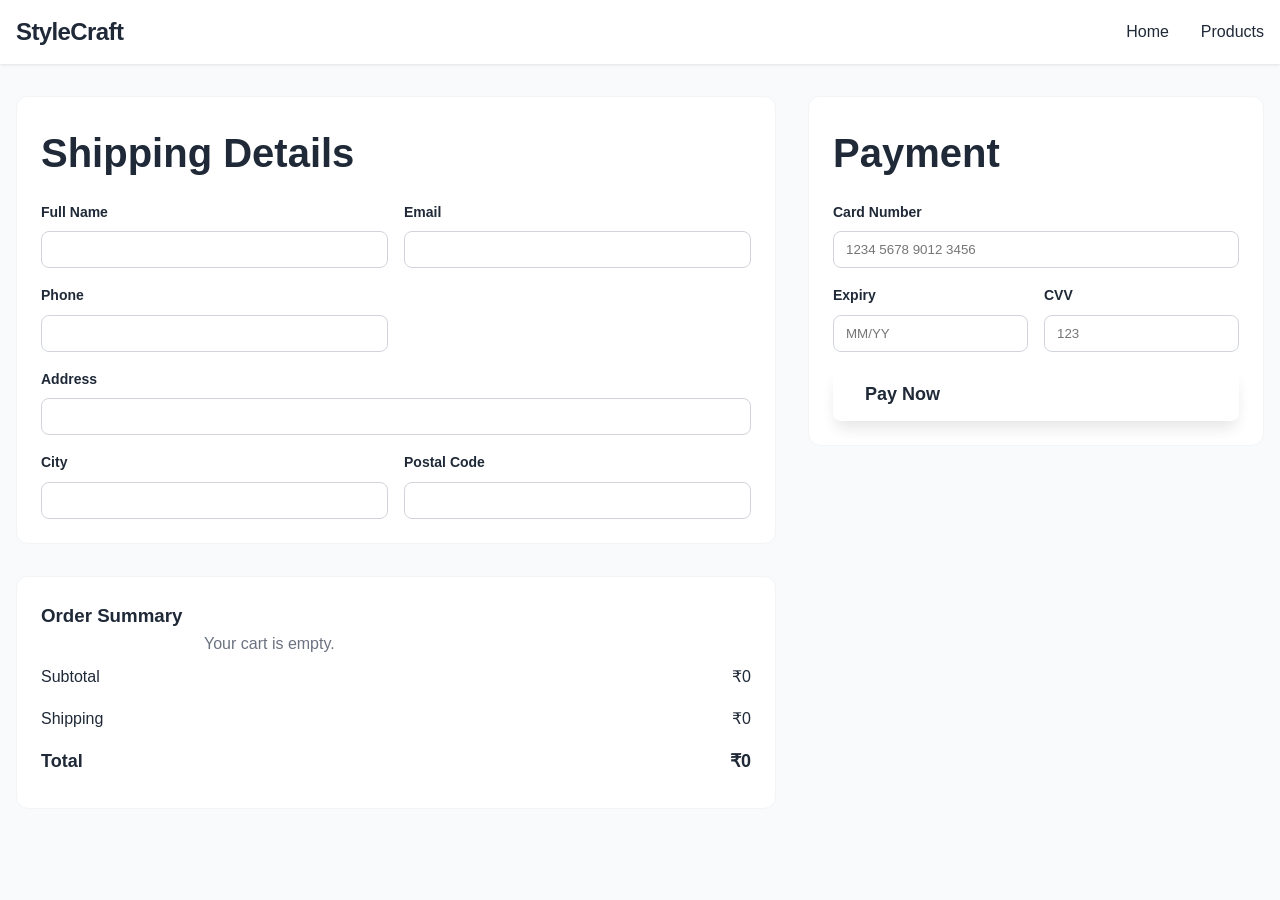
<file: checkout.html>
<!DOCTYPE html>
<html lang="en">
<head>
    <meta charset="UTF-8">
    <meta name="viewport" content="width=device-width, initial-scale=1.0">
    <title>Checkout - StyleCraft</title>
    <link rel="stylesheet" href="styles.css">
</head>
<body>
    <header class="header">
        <div class="container">
            <div class="header-content">
                <div class="logo"><h1>StyleCraft</h1></div>
                <nav class="nav-desktop">
                    <a href="index.html#home" class="nav-link">Home</a>
                    <a href="index.html#products" class="nav-link">Products</a>
                </nav>
            </div>
        </div>
    </header>

    <main class="checkout-page">
        <div class="container">
            <div class="checkout-grid">
                <section class="checkout-section">
                    <h2 class="section-title">Shipping Details</h2>
                    <form class="form-grid" id="shippingForm">
                        <div class="form-field">
                            <label>Full Name</label>
                            <input type="text" id="name" required>
                        </div>
                        <div class="form-field">
                            <label>Email</label>
                            <input type="email" id="email" required>
                        </div>
                        <div class="form-field">
                            <label>Phone</label>
                            <input type="tel" id="phone" required>
                        </div>
                        <div class="form-field form-span-2">
                            <label>Address</label>
                            <input type="text" id="address" required>
                        </div>
                        <div class="form-field">
                            <label>City</label>
                            <input type="text" id="city" required>
                        </div>
                        <div class="form-field">
                            <label>Postal Code</label>
                            <input type="text" id="postal" required>
                        </div>
                    </form>
                </section>

                <section class="checkout-section">
                    <h2 class="section-title">Payment</h2>
                    <form class="form-grid" id="paymentForm">
                        <div class="form-field form-span-2">
                            <label>Card Number</label>
                            <input type="text" id="cardNumber" inputmode="numeric" autocomplete="cc-number" placeholder="1234 5678 9012 3456" required>
                        </div>
                        <div class="form-field">
                            <label>Expiry</label>
                            <input type="text" id="expiry" inputmode="numeric" autocomplete="cc-exp" placeholder="MM/YY" required>
                        </div>
                        <div class="form-field">
                            <label>CVV</label>
                            <input type="password" id="cvv" inputmode="numeric" autocomplete="cc-csc" placeholder="123" required>
                        </div>
                        <button class="btn-primary form-span-2" id="payNowBtn" type="submit">Pay Now</button>
                    </form>
                </section>

                <aside class="checkout-summary">
                    <h3>Order Summary</h3>
                    <div id="orderItems"></div>
                    <div class="summary-row">
                        <span>Subtotal</span>
                        <span id="subtotal">₹0</span>
                    </div>
                    <div class="summary-row">
                        <span>Shipping</span>
                        <span id="shipping">₹0</span>
                    </div>
                    <div class="summary-total">
                        <span>Total</span>
                        <span id="grandTotal">₹0</span>
                    </div>
                </aside>
            </div>
        </div>
    </main>

    <script>
    const INR_EXCHANGE_RATE = 83;
    const inrFormatter = new Intl.NumberFormat('en-IN', { style: 'currency', currency: 'INR', maximumFractionDigits: 0 });
    function formatInrFromUsd(usdAmount) { return inrFormatter.format(usdAmount * INR_EXCHANGE_RATE); }

    function getCart() {
      try { return JSON.parse(localStorage.getItem('cart')) || []; } catch { return []; }
    }

    function renderSummary() {
      const cart = getCart();
      const itemsEl = document.getElementById('orderItems');
      if (cart.length === 0) {
        itemsEl.innerHTML = '<p class="empty-message">Your cart is empty.</p>';
      } else {
        itemsEl.innerHTML = cart.map(item => `
          <div class="summary-item">
            <img src="${item.image}" alt="${item.name}">
            <div>
              <div class="summary-item-title">${item.name}</div>
              <div class="summary-item-meta">${item.selectedSize ? `Size: ${item.selectedSize} · ` : ''}${item.selectedColor ? `Color: ${item.selectedColor} · ` : ''}Qty: ${item.quantity || 1}</div>
            </div>
            <div class="summary-item-price">${formatInrFromUsd(item.price * (item.quantity || 1))}</div>
          </div>
        `).join('');
      }

      const subtotal = cart.reduce((sum, item) => sum + item.price * (item.quantity || 1), 0);
      const shipping = subtotal > 0 ? 4.99 : 0; // USD
      document.getElementById('subtotal').textContent = formatInrFromUsd(subtotal);
      document.getElementById('shipping').textContent = formatInrFromUsd(shipping);
      document.getElementById('grandTotal').textContent = formatInrFromUsd(subtotal + shipping);
    }

    function setFieldError(fieldId, message) {
      const field = document.getElementById(fieldId);
      const wrapper = field.closest('.form-field');
      if (!wrapper) return;
      wrapper.classList.add('error');
      let err = wrapper.querySelector('.field-error');
      if (!err) {
        err = document.createElement('div');
        err.className = 'field-error';
        wrapper.appendChild(err);
      }
      err.textContent = message;
    }

    function clearFieldError(fieldId) {
      const field = document.getElementById(fieldId);
      const wrapper = field.closest('.form-field');
      if (!wrapper) return;
      wrapper.classList.remove('error');
      const err = wrapper.querySelector('.field-error');
      if (err) err.textContent = '';
    }

    function formatCardNumber(value) {
      return value.replace(/\D/g, '').slice(0,16).replace(/(\d{4})(?=\d)/g, '$1 ').trim();
    }
    function formatExpiry(value) {
      let v = value.replace(/\D/g, '').slice(0,4);
      if (v.length >= 3) v = v.slice(0,2) + '/' + v.slice(2);
      return v;
    }
    function validateForms() {
      let valid = true;
      const name = document.getElementById('name').value.trim();
      const email = document.getElementById('email').value.trim();
      const phone = document.getElementById('phone').value.trim();
      const address = document.getElementById('address').value.trim();
      const city = document.getElementById('city').value.trim();
      const postal = document.getElementById('postal').value.trim();
      const cardNumber = document.getElementById('cardNumber').value.replace(/\s/g,'');
      const expiry = document.getElementById('expiry').value;
      const cvv = document.getElementById('cvv').value;

      // Clear previous
      ['name','email','phone','address','city','postal','cardNumber','expiry','cvv'].forEach(clearFieldError);

      if (name.length < 2) { setFieldError('name','Please enter your full name'); valid = false; }
      if (!/^[^@\s]+@[^@\s]+\.[^@\s]+$/.test(email)) { setFieldError('email','Enter a valid email'); valid = false; }
      if (!/^\d{10}$/.test(phone.replace(/\D/g,''))) { setFieldError('phone','Enter a 10-digit phone'); valid = false; }
      if (address.length < 5) { setFieldError('address','Enter a valid address'); valid = false; }
      if (city.length < 2) { setFieldError('city','Enter your city'); valid = false; }
      if (!/^\d{4,6}$/.test(postal.replace(/\D/g,''))) { setFieldError('postal','Enter postal code'); valid = false; }

      if (cardNumber.length !== 16) { setFieldError('cardNumber','Enter 16-digit card'); valid = false; }
      if (!/^\d{2}\/\d{2}$/.test(expiry)) { setFieldError('expiry','MM/YY'); valid = false; }
      if (!/^\d{3,4}$/.test(cvv)) { setFieldError('cvv','3-4 digit CVV'); valid = false; }

      return valid;
    }

    document.addEventListener('DOMContentLoaded', () => {
      renderSummary();

      // Input formatting
      const num = document.getElementById('cardNumber');
      const exp = document.getElementById('expiry');
      num.addEventListener('input', () => { num.value = formatCardNumber(num.value); });
      exp.addEventListener('input', () => { exp.value = formatExpiry(exp.value); });

      document.getElementById('paymentForm').addEventListener('submit', async (e) => {
        e.preventDefault();
        if (!validateForms()) return;
        const btn = document.getElementById('payNowBtn');
        btn.classList.add('loading');
        btn.textContent = 'Processing...';
        await new Promise(r => setTimeout(r, 1200));
        localStorage.setItem('cart', JSON.stringify([]));
        alert('Payment successful! Thank you for your order.');
        window.location.href = 'index.html';
      });
    });
    </script>
</body>
</html>
</file>
<file: styles.css>
/* Reset and Base Styles */
* {
    margin: 0;
    padding: 0;
    box-sizing: border-box;
}

body {
    font-family: -apple-system, BlinkMacSystemFont, "Segoe UI", "Roboto", "Oxygen", "Ubuntu", "Cantarell", "Fira Sans", "Droid Sans", "Helvetica Neue", sans-serif;
    line-height: 1.6;
    color: #1f2937;
    background-color: #f9fafb;
    -webkit-font-smoothing: antialiased;
    -moz-osx-font-smoothing: grayscale;
}

.container {
    max-width: 1280px;
    margin: 0 auto;
    padding: 0 1rem;
}

/* Header Styles */
.header {
    background: #ffffff;
    box-shadow: 0 1px 3px 0 rgba(0, 0, 0, 0.1);
    position: sticky;
    top: 0;
    z-index: 1000;
}

.header-content {
    display: flex;
    align-items: center;
    justify-content: space-between;
    height: 4rem;
}

.logo h1 {
    font-size: 1.5rem;
    font-weight: bold;
    color: #1f2937;
    letter-spacing: -0.025em;
}

.nav-desktop {
    display: none;
    gap: 2rem;
}

.nav-link {
    text-decoration: none;
    color: #1f2937;
    font-weight: 500;
    transition: color 0.2s ease;
}

.nav-link:hover {
    color: #6b7280;
}

.search-container {
    flex: 1;
    max-width: 32rem;
    margin: 0 2rem;
    display: none;
}

.search-wrapper {
    position: relative;
}

.search-icon {
    position: absolute;
    left: 0.75rem;
    top: 50%;
    transform: translateY(-50%);
    color: #9ca3af;
}

.search-input {
    width: 100%;
    padding: 0.5rem 0.75rem 0.5rem 2.5rem;
    border: 1px solid #d1d5db;
    border-radius: 0.5rem;
    font-size: 0.875rem;
    transition: all 0.2s ease;
}

.search-input:focus {
    outline: none;
    border-color: #1f2937;
    box-shadow: 0 0 0 1px #1f2937;
}

.header-actions {
    display: none;
    gap: 1rem;
}

.action-btn {
    position: relative;
    padding: 0.5rem;
    background: transparent;
    border: none;
    color: #6b7280;
    cursor: pointer;
    transition: color 0.2s ease;
}

.action-btn:hover {
    color: #1f2937;
}

.badge {
    position: absolute;
    top: -0.25rem;
    right: -0.25rem;
    background: #ef4444;
    color: white;
    font-size: 0.75rem;
    width: 1.25rem;
    height: 1.25rem;
    border-radius: 50%;
    display: flex;
    align-items: center;
    justify-content: center;
}

.mobile-menu-btn {
    display: block;
    padding: 0.5rem;
    background: transparent;
    border: none;
    color: #6b7280;
    cursor: pointer;
}

.mobile-search {
    display: block;
    padding-bottom: 1rem;
}

.mobile-nav {
    display: none;
    background: white;
    border-top: 1px solid #e5e7eb;
}

.mobile-nav.active {
    display: block;
}

.mobile-nav-content {
    padding: 0.75rem 0;
}

.mobile-nav-link {
    display: block;
    padding: 0.75rem 1rem;
    text-decoration: none;
    color: #1f2937;
    font-weight: 500;
    transition: background-color 0.2s ease;
}

.mobile-nav-link:hover {
    background-color: #f9fafb;
}

.mobile-actions {
    border-top: 1px solid #e5e7eb;
    padding-top: 0.75rem;
    margin-top: 0.75rem;
}

.mobile-action-btn {
    display: flex;
    align-items: center;
    width: 100%;
    padding: 0.75rem 1rem;
    background: transparent;
    border: none;
    color: #6b7280;
    text-align: left;
    cursor: pointer;
    transition: background-color 0.2s ease;
}

.mobile-action-btn:hover {
    background-color: #f9fafb;
}

.mobile-action-btn i {
    margin-right: 0.5rem;
}

/* Desktop Header */
@media (min-width: 768px) {
    .nav-desktop {
        display: flex;
    }
    
    .search-container {
        display: block;
    }
    
    .header-actions {
        display: flex;
    }
    
    .mobile-menu-btn,
    .mobile-search {
        display: none;
    }
}

/* Hero Section */
.hero {
    position: relative;
    background: linear-gradient(135deg, #1f2937 0%, #374151 100%);
    color: white;
    overflow: hidden;
    padding: 6rem 0 8rem;
}

.hero-overlay {
    position: absolute;
    inset: 0;
    background: rgba(0, 0, 0, 0.2);
}

.hero-content {
    position: relative;
    text-align: center;
    max-width: 56rem;
    margin: 0 auto;
}

.hero-badge {
    display: inline-flex;
    align-items: center;
    gap: 0.5rem;
    padding: 0.5rem 1rem;
    background: rgba(255, 255, 255, 0.1);
    backdrop-filter: blur(4px);
    border-radius: 9999px;
    font-size: 0.875rem;
    font-weight: 500;
    margin-bottom: 2rem;
}

.hero-title {
    font-size: 2.25rem;
    font-weight: bold;
    letter-spacing: -0.025em;
    margin-bottom: 1.5rem;
    line-height: 1.1;
}

.hero-title-gradient {
    display: block;
    background: linear-gradient(135deg, #d1d5db 0%, #9ca3af 100%);
    -webkit-background-clip: text;
    background-clip: text;
    -webkit-text-fill-color: transparent;
}

/* Hero shimmer effect */
.hero-title-gradient.shimmer {
    position: relative;
}
.hero-title-gradient.shimmer:after {
    content: "";
    position: absolute;
    inset: 0;
    background: linear-gradient(120deg, transparent 0%, rgba(255,255,255,0.35) 25%, transparent 50%);
    transform: translateX(-150%);
    animation: heroShimmer 3.2s ease-in-out infinite;
    -webkit-background-clip: text;
    background-clip: text;
}

@keyframes heroShimmer {
    0% { transform: translateX(-150%); }
    60% { transform: translateX(150%); }
    100% { transform: translateX(150%); }
}

.hero-subtitle {
    font-size: 1.125rem;
    color: #d1d5db;
    margin-bottom: 2.5rem;
    line-height: 1.6;
}

.hero-buttons {
    display: flex;
    flex-direction: column;
    gap: 1rem;
    align-items: center;
}

.btn-primary {
    display: inline-flex;
    align-items: center;
    gap: 0.5rem;
    background: white;
    color: #1f2937;
    padding: 1rem 2rem;
    border-radius: 0.5rem;
    font-weight: 600;
    font-size: 1.125rem;
    border: none;
    cursor: pointer;
    transition: all 0.3s ease;
    box-shadow: 0 10px 15px -3px rgba(0, 0, 0, 0.1);
}

.btn-primary:hover {
    background: #f9fafb;
    transform: translateY(-2px);
    box-shadow: 0 20px 25px -5px rgba(0, 0, 0, 0.1);
}

/* Micro-animations: buttons and CTAs */
.btn-primary,
.btn-secondary,
.btn-quick-view,
.btn-add-cart,
.btn-add-to-cart,
.btn-wishlist,
.action-button,
.view-btn,
.btn-filter,
.btn-load-more {
    transition: transform 200ms ease, box-shadow 200ms ease, background-color 200ms ease, color 200ms ease, border-color 200ms ease;
    will-change: transform;
}

.btn-primary:active,
.btn-secondary:active,
.btn-quick-view:active,
.btn-add-cart:active,
.btn-add-to-cart:active,
.btn-wishlist:active,
.action-button:active,
.view-btn:active,
.btn-filter:active,
.btn-load-more:active {
    transform: translateY(1px) scale(0.99);
}

.btn-secondary {
    display: inline-flex;
    align-items: center;
    gap: 0.5rem;
    background: transparent;
    color: white;
    padding: 1rem 2rem;
    border: 2px solid white;
    border-radius: 0.5rem;
    font-weight: 600;
    font-size: 1.125rem;
    cursor: pointer;
    transition: all 0.3s ease;
}

.btn-secondary:hover {
    background: white;
    color: #1f2937;
    transform: translateY(-2px);
}

.hero-decoration {
    position: absolute;
    border-radius: 50%;
    background: linear-gradient(135deg, #4b5563 0%, #374151 100%);
    opacity: 0.2;
}

.hero-decoration-1 {
    width: 5rem;
    height: 5rem;
    top: 5rem;
    left: 2.5rem;
    animation: pulse 3s ease-in-out infinite;
}

.hero-decoration-2 {
    width: 8rem;
    height: 8rem;
    bottom: 5rem;
    right: 2.5rem;
    opacity: 0.1;
    animation: pulse 3s ease-in-out infinite 1s;
}

.hero-decoration-3 {
    width: 2rem;
    height: 2rem;
    top: 50%;
    left: 5rem;
    opacity: 0.3;
    animation: ping 2s cubic-bezier(0, 0, 0.2, 1) infinite 0.5s;
}

/* Parallax targets will use transform only; JS will update with rAF */
.hero-decoration {
    will-change: transform;
}

@keyframes pulse {
    0%, 100% { opacity: 0.2; }
    50% { opacity: 0.4; }
}

@keyframes ping {
    75%, 100% {
        transform: scale(2);
        opacity: 0;
    }
}

/* Desktop Hero */
@media (min-width: 640px) {
    .hero {
        padding: 8rem 0 10rem;
    }
    
    .hero-title {
        font-size: 3rem;
    }
    
    .hero-buttons {
        flex-direction: row;
        justify-content: center;
    }
}

@media (min-width: 1024px) {
    .hero-title {
        font-size: 4.5rem;
    }
    
    .hero-subtitle {
        font-size: 1.25rem;
    }
}

/* Section Styles */
.section-header {
    text-align: center;
    margin-bottom: 3rem;
}

.section-title {
    font-size: 2.25rem;
    font-weight: bold;
    color: #1f2937;
    margin-bottom: 1rem;
}

.section-subtitle {
    font-size: 1.125rem;
    color: #6b7280;
    max-width: 32rem;
    margin: 0 auto;
}

@media (min-width: 640px) {
    .section-title {
        font-size: 2.5rem;
    }
}

/* Featured Products */
.featured-products {
    padding: 4rem 0;
    background: #f9fafb;
}

.featured-carousel {
    position: relative;
}

.swiper {
    overflow: hidden;
    border-radius: 1rem;
    background: white;
    box-shadow: 0 10px 15px -3px rgba(0, 0, 0, 0.1);
}

.featured-slide {
    display: grid;
    grid-template-columns: 1fr;
}

.featured-image {
    position: relative;
    background: #f3f4f6;
    aspect-ratio: 4/3;
}

.featured-image img {
    width: 100%;
    height: 100%;
    object-fit: cover;
}

.discount-badge {
    position: absolute;
    top: 1.5rem;
    left: 1.5rem;
    background: #ef4444;
    color: white;
    padding: 0.25rem 0.75rem;
    border-radius: 9999px;
    font-size: 0.875rem;
    font-weight: 600;
}

.featured-details {
    padding: 2rem;
    display: flex;
    flex-direction: column;
    justify-content: center;
}

.featured-brand {
    font-size: 0.875rem;
    color: #6b7280;
    font-weight: 500;
    text-transform: uppercase;
    letter-spacing: 0.05em;
    margin-bottom: 1.5rem;
}

.featured-name {
    font-size: 1.5rem;
    font-weight: bold;
    color: #1f2937;
    margin-bottom: 1.5rem;
    line-height: 1.2;
}

.featured-rating {
    display: flex;
    align-items: center;
    gap: 0.5rem;
    margin-bottom: 1.5rem;
}

.stars {
    display: flex;
    gap: 0.125rem;
}

.star {
    color: #fbbf24;
    font-size: 1.25rem;
}

.star.empty {
    color: #d1d5db;
}

.featured-description {
    color: #6b7280;
    font-size: 1.125rem;
    line-height: 1.6;
    margin-bottom: 1.5rem;
}

.featured-price {
    display: flex;
    align-items: center;
    gap: 1rem;
    margin-bottom: 1.5rem;
}

.current-price {
    font-size: 1.875rem;
    font-weight: bold;
    color: #1f2937;
}

.original-price {
    font-size: 1.25rem;
    color: #6b7280;
    text-decoration: line-through;
}

.featured-actions {
    display: flex;
    flex-direction: column;
    gap: 1rem;
}

.btn-quick-view {
    background: #1f2937;
    color: white;
    padding: 0.75rem 1.5rem;
    border-radius: 0.5rem;
    font-weight: 600;
    border: none;
    cursor: pointer;
    transition: all 0.2s ease;
}

.btn-quick-view:hover {
    background: #374151;
}

.btn-add-cart {
    background: transparent;
    color: #1f2937;
    padding: 0.75rem 1.5rem;
    border: 1px solid #1f2937;
    border-radius: 0.5rem;
    font-weight: 600;
    cursor: pointer;
    transition: all 0.2s ease;
}

.btn-add-cart:hover {
    background: #1f2937;
    color: white;
}

/* Header nav underline hover effect */
.nav-link {
    position: relative;
}
.nav-link:after {
    content: "";
    position: absolute;
    left: 0;
    right: 0;
    bottom: -6px;
    height: 2px;
    background: linear-gradient(90deg, #1f2937, #6b7280);
    transform: scaleX(0);
    transform-origin: left;
    transition: transform 250ms ease;
}
.nav-link:hover:after {
    transform: scaleX(1);
}

.swiper-button-next,
.swiper-button-prev {
    background: rgba(255, 255, 255, 0.8);
    backdrop-filter: blur(4px);
    width: 3rem;
    height: 3rem;
    border-radius: 50%;
    box-shadow: 0 4px 6px -1px rgba(0, 0, 0, 0.1);
}

.swiper-button-next:after,
.swiper-button-prev:after {
    color: #1f2937;
    font-size: 1.125rem;
    font-weight: bold;
}

.swiper-pagination-bullet {
    background: white;
    opacity: 0.6;
}

.swiper-pagination-bullet-active {
    background: white;
    opacity: 1;
    transform: scale(1.25);
}

@media (min-width: 1024px) {
    .featured-slide {
        grid-template-columns: 1fr 1fr;
    }
    
    .featured-image {
        aspect-ratio: 4/4;
    }
    
    .featured-details {
        padding: 3rem;
    }
    
    .featured-name {
        font-size: 1.875rem;
    }
    
    .featured-actions {
        flex-direction: row;
    }
}

/* Products Section */
.products-section {
    padding: 4rem 0;
}

.products-layout {
    display: flex;
    gap: 2rem;
}

.filters-sidebar {
    display: none;
    width: 16rem;
    flex-shrink: 0;
}

.filters-content {
    background: white;
    padding: 1.5rem;
    border-radius: 0.75rem;
    box-shadow: 0 1px 3px 0 rgba(0, 0, 0, 0.1);
    border: 1px solid #f3f4f6;
    position: sticky;
    top: 6rem;
}

.filters-header {
    display: flex;
    align-items: center;
    gap: 0.5rem;
    margin-bottom: 1.5rem;
}

.filters-header i {
    color: #6b7280;
}

.filters-header h3 {
    font-size: 1.125rem;
    font-weight: 600;
    color: #1f2937;
}

.filter-count {
    font-size: 0.875rem;
    color: #6b7280;
    margin-bottom: 1rem;
}

.clear-filters {
    display: flex;
    align-items: center;
    gap: 0.25rem;
    font-size: 0.875rem;
    color: #6b7280;
    background: transparent;
    border: none;
    cursor: pointer;
    margin-bottom: 1.5rem;
    transition: color 0.2s ease;
}

.clear-filters:hover {
    color: #1f2937;
}

.filter-section {
    border-bottom: 1px solid #e5e7eb;
    padding-bottom: 1rem;
    margin-bottom: 1rem;
}

.filter-section:last-child {
    border-bottom: none;
    margin-bottom: 0;
}

.filter-header {
    display: flex;
    align-items: center;
    justify-content: space-between;
    cursor: pointer;
    padding: 0.5rem 0;
}

.filter-header h4 {
    font-size: 0.875rem;
    font-weight: 600;
    color: #1f2937;
}

.filter-header i {
    color: #6b7280;
    transition: transform 0.2s ease;
}

.filter-header.collapsed i {
    transform: rotate(-90deg);
}

.filter-content {
    margin-top: 0.75rem;
    display: block;
}

.filter-content.hidden {
    display: none;
}

.filter-option {
    display: flex;
    align-items: center;
    cursor: pointer;
    margin-bottom: 0.5rem;
}

.filter-option input {
    margin-right: 0.75rem;
}

.filter-option span {
    font-size: 0.875rem;
    color: #374151;
}

.price-inputs {
    display: flex;
    gap: 0.5rem;
    margin-bottom: 0.75rem;
}

.price-input {
    flex: 1;
    padding: 0.5rem 0.75rem;
    border: 1px solid #d1d5db;
    border-radius: 0.375rem;
    font-size: 0.875rem;
}

.price-input:focus {
    outline: none;
    border-color: #1f2937;
    box-shadow: 0 0 0 1px #1f2937;
}

.price-ranges {
    display: flex;
    flex-direction: column;
    gap: 0.5rem;
}

.rating {
    display: flex;
    align-items: center;
    gap: 0.5rem;
}

.stars {
    color: #fbbf24;
    font-size: 0.875rem;
}

/* Products Content */
.products-content {
    flex: 1;
}

.products-toolbar {
    display: flex;
    flex-direction: column;
    gap: 1rem;
    margin-bottom: 2rem;
}

.toolbar-left {
    display: flex;
    align-items: center;
    gap: 1rem;
}

.product-count-text {
    font-size: 0.875rem;
    color: #6b7280;
}

.view-toggle {
    display: flex;
    border: 1px solid #d1d5db;
    border-radius: 0.5rem;
    overflow: hidden;
}

.view-btn {
    padding: 0.5rem;
    background: white;
    border: none;
    color: #6b7280;
    cursor: pointer;
    transition: all 0.2s ease;
}

.view-btn.active {
    background: #1f2937;
    color: white;
}

.view-btn:hover:not(.active) {
    background: #f9fafb;
}

.toolbar-right {
    display: flex;
    align-items: center;
    gap: 0.5rem;
}

.sort-select {
    padding: 0.5rem 0.75rem;
    border: 1px solid #d1d5db;
    border-radius: 0.5rem;
    font-size: 0.875rem;
    background: white;
}

.sort-select:focus {
    outline: none;
    border-color: #1f2937;
    box-shadow: 0 0 0 1px #1f2937;
}

.mobile-filter-btn {
    display: block;
    margin-bottom: 1rem;
}

.btn-filter {
    display: flex;
    align-items: center;
    gap: 0.5rem;
    padding: 0.5rem 1rem;
    border: 1px solid #d1d5db;
    border-radius: 0.5rem;
    font-size: 0.875rem;
    font-weight: 500;
    color: #374151;
    background: white;
    cursor: pointer;
    transition: all 0.2s ease;
}

.btn-filter:hover {
    background: #f9fafb;
}

@media (min-width: 640px) {
    .products-toolbar {
        flex-direction: row;
        justify-content: space-between;
        align-items: center;
    }
}

@media (min-width: 1024px) {
    .filters-sidebar {
        display: block;
    }
    
    .mobile-filter-btn {
        display: none;
    }
}

/* Products Grid */
.products-grid {
    display: grid;
    grid-template-columns: 1fr;
    gap: 2rem;
}

.product-card {
    background: white;
    border-radius: 0.75rem;
    box-shadow: 0 1px 3px 0 rgba(0, 0, 0, 0.1);
    border: 1px solid #f3f4f6;
    overflow: hidden;
    transition: all 0.5s ease;
    position: relative;
}

.product-card:hover {
    box-shadow: 0 20px 25px -5px rgba(0, 0, 0, 0.1);
    transform: translateY(-2px);
}

.product-image-container {
    position: relative;
    background: #f3f4f6;
    overflow: hidden;
}

/* Product image hover glare (performant, transform-only) */
.product-image-container:after {
    content: "";
    position: absolute;
    top: -50%;
    left: -60%;
    width: 120%;
    height: 200%;
    pointer-events: none;
    background: linear-gradient(60deg, rgba(255,255,255,0) 0%, rgba(255,255,255,0.35) 35%, rgba(255,255,255,0) 70%);
    transform: translateX(-100%) rotate(10deg);
    opacity: 0;
    transition: transform 600ms ease, opacity 300ms ease;
    will-change: transform, opacity;
}

.product-card:hover .product-image-container:after {
    transform: translateX(120%) rotate(10deg);
    opacity: 1;
}

.product-image {
    width: 100%;
    height: 20rem;
    object-fit: cover;
    transition: all 0.7s ease;
}

.product-card:hover .product-image {
    transform: scale(1.1);
}

/* Reveal-on-scroll base state */
.reveal {
    opacity: 0;
    transform: translateY(16px);
    will-change: transform, opacity;
    transition: opacity 500ms ease, transform 500ms ease;
}

.reveal.visible {
    opacity: 1;
    transform: none;
}

/* Respect reduced motion */
@media (prefers-reduced-motion: reduce) {
    * {
        animation: none !important;
        transition: none !important;
    }
}

/* Limit hover styles on touch devices */
@media (hover: none) {
    .nav-link:after { display: none; }
    .action-button:hover,
    .btn-primary:hover,
    .btn-secondary:hover,
    .btn-quick-view:hover,
    .btn-add-cart:hover,
    .btn-add-to-cart:hover,
    .btn-wishlist:hover,
    .view-btn:hover,
    .btn-filter:hover,
    .btn-load-more:hover {
        background: inherit;
        color: inherit;
        transform: none;
        box-shadow: none;
    }
}

.product-badges {
    position: absolute;
    top: 0.75rem;
    left: 0.75rem;
    right: 0.75rem;
    display: flex;
    justify-content: space-between;
    z-index: 10;
}

.discount-badge {
    background: #ef4444;
    color: white;
    padding: 0.25rem 0.5rem;
    border-radius: 0.375rem;
    font-size: 0.75rem;
    font-weight: 600;
}

.featured-badge {
    background: #fbbf24;
    color: white;
    padding: 0.25rem 0.5rem;
    border-radius: 0.375rem;
    font-size: 0.75rem;
    font-weight: 600;
}

.product-overlay {
    position: absolute;
    inset: 0;
    background: rgba(0, 0, 0, 0.4);
    display: flex;
    align-items: center;
    justify-content: center;
    opacity: 0;
    transition: all 0.3s ease;
}

.product-card:hover .product-overlay {
    opacity: 1;
}

.product-actions {
    display: flex;
    gap: 0.75rem;
}

.action-button {
    background: white;
    color: #1f2937;
    padding: 0.75rem;
    border-radius: 50%;
    border: none;
    cursor: pointer;
    transition: all 0.2s ease;
    box-shadow: 0 4px 6px -1px rgba(0, 0, 0, 0.1);
}

.action-button:hover {
    background: #f9fafb;
    transform: scale(1.1);
}

.action-button.wishlist.active {
    background: #ef4444;
    color: white;
}

.product-info {
    padding: 1.5rem;
}

.product-meta {
    display: flex;
    justify-content: space-between;
    align-items: center;
    margin-bottom: 0.5rem;
}

.product-brand {
    font-size: 0.875rem;
    color: #6b7280;
    font-weight: 500;
}

.product-category {
    font-size: 0.75rem;
    color: #9ca3af;
    text-transform: capitalize;
}

.product-name {
    font-size: 1.125rem;
    font-weight: 600;
    color: #1f2937;
    margin-bottom: 0.5rem;
    line-height: 1.4;
    transition: color 0.2s ease;
}

.product-card:hover .product-name {
    color: #6b7280;
}

.product-rating {
    display: flex;
    align-items: center;
    gap: 0.5rem;
    margin-bottom: 0.75rem;
}

.rating-stars {
    display: flex;
    gap: 0.125rem;
}

.rating-text {
    font-size: 0.875rem;
    color: #6b7280;
}

.product-price-container {
    display: flex;
    justify-content: space-between;
    align-items: center;
    margin-bottom: 1rem;
}

.product-prices {
    display: flex;
    align-items: center;
    gap: 0.5rem;
}

.current-price {
    font-size: 1.25rem;
    font-weight: bold;
    color: #1f2937;
}

.original-price {
    font-size: 0.875rem;
    color: #6b7280;
    text-decoration: line-through;
}

.stock-status {
    font-size: 0.75rem;
    font-weight: 500;
}

.stock-status.in-stock {
    color: #10b981;
}

.stock-status.out-of-stock {
    color: #ef4444;
}

.product-colors {
    margin-top: 1rem;
}

.colors-label {
    font-size: 0.75rem;
    color: #6b7280;
    margin-bottom: 0.5rem;
    display: block;
}

.color-dots {
    display: flex;
    gap: 0.25rem;
}

.color-dot {
    width: 1.5rem;
    height: 1.5rem;
    border-radius: 50%;
    border: 2px solid #e5e7eb;
    cursor: pointer;
    transition: all 0.2s ease;
}

.color-dot:hover {
    border-color: #9ca3af;
}

.color-more {
    display: flex;
    align-items: center;
    justify-content: center;
    width: 1.5rem;
    height: 1.5rem;
    border-radius: 50%;
    background: #f3f4f6;
    font-size: 0.75rem;
    color: #6b7280;
}

@media (min-width: 640px) {
    .products-grid {
        grid-template-columns: repeat(2, 1fr);
    }
}

@media (min-width: 1024px) {
    .products-grid {
        grid-template-columns: repeat(3, 1fr);
    }
}

@media (min-width: 1440px) {
    .products-grid {
        grid-template-columns: repeat(4, 1fr);
    }
}

/* List View */
.products-grid.list-view {
    grid-template-columns: 1fr;
}

.products-grid.list-view .product-card {
    display: flex;
    flex-direction: row;
}

.products-grid.list-view .product-image-container {
    width: 20rem;
    flex-shrink: 0;
}

.products-grid.list-view .product-image {
    height: 15rem;
}

.products-grid.list-view .product-info {
    flex: 1;
    display: flex;
    flex-direction: column;
    justify-content: space-between;
}

/* Load More */
.load-more {
    text-align: center;
    margin-top: 3rem;
}

.btn-load-more {
    background: #f3f4f6;
    color: #1f2937;
    padding: 0.75rem 2rem;
    border-radius: 0.5rem;
    font-weight: 600;
    border: none;
    cursor: pointer;
    transition: all 0.2s ease;
}

.btn-load-more:hover {
    background: #e5e7eb;
}

/* Product Modal */
.modal-overlay {
    position: fixed;
    inset: 0;
    background: rgba(0, 0, 0, 0.5);
    z-index: 9999;
    display: flex;
    align-items: center;
    justify-content: center;
    padding: 1rem;
    opacity: 0;
    visibility: hidden;
    transition: all 0.3s ease;
}

/* Drawers */
.drawer-overlay {
    position: fixed;
    inset: 0;
    background: rgba(0,0,0,0.4);
    opacity: 0;
    visibility: hidden;
    transition: opacity 200ms ease, visibility 200ms ease;
    z-index: 9998;
}

/* Checkout Page */
.checkout-page {
    padding: 2rem 0;
}

.checkout-grid {
    display: grid;
    grid-template-columns: 1fr;
    gap: 2rem;
}

.checkout-section {
    background: #ffffff;
    border: 1px solid #f3f4f6;
    border-radius: 0.75rem;
    padding: 1.5rem;
}

.checkout-summary {
    background: #ffffff;
    border: 1px solid #f3f4f6;
    border-radius: 0.75rem;
    padding: 1.5rem;
    height: fit-content;
}

.form-grid {
    display: grid;
    grid-template-columns: 1fr 1fr;
    gap: 1rem;
}

.form-field {
    display: flex;
    flex-direction: column;
    gap: 0.5rem;
}

.form-field label {
    font-size: 0.875rem;
    font-weight: 600;
}

.form-field input {
    padding: 0.625rem 0.75rem;
    border: 1px solid #d1d5db;
    border-radius: 0.5rem;
}

.form-field input:focus {
    outline: none;
    border-color: #1f2937;
    box-shadow: 0 0 0 1px #1f2937;
}

.form-field.error input {
    border-color: #ef4444;
}

.field-error {
    color: #ef4444;
    font-size: 0.75rem;
}

.btn-primary.loading {
    position: relative;
    pointer-events: none;
    opacity: 0.8;
}

.btn-primary.loading:after {
    content: "";
    position: absolute;
    right: 1rem;
    width: 1rem;
    height: 1rem;
    border: 2px solid rgba(255,255,255,0.6);
    border-top-color: transparent;
    border-radius: 50%;
    animation: spin 0.8s linear infinite;
}

@keyframes spin {
    to { transform: rotate(360deg); }
}

.form-span-2 { grid-column: span 2; }

.summary-item {
    display: grid;
    grid-template-columns: 64px 1fr auto;
    gap: 0.75rem;
    align-items: center;
    padding: 0.75rem 0;
    border-bottom: 1px solid #f3f4f6;
}

.summary-item img {
    width: 64px;
    height: 64px;
    object-fit: cover;
    border-radius: 0.5rem;
}

.summary-item-title { font-weight: 600; }
.summary-item-meta { font-size: 0.75rem; color: #6b7280; }
.summary-item-price { font-weight: 700; }

.summary-row,
.summary-total {
    display: flex;
    align-items: center;
    justify-content: space-between;
    padding: 0.5rem 0;
}

.summary-total { font-size: 1.125rem; font-weight: 700; }

@media (min-width: 1024px) {
    .checkout-grid {
        grid-template-columns: 2fr 1fr;
        align-items: start;
    }
}

.drawer-overlay.active {
    opacity: 1;
    visibility: visible;
}

.drawer {
    position: fixed;
    top: 0;
    right: 0;
    height: 100vh;
    width: min(420px, 100%);
    background: #ffffff;
    box-shadow: -10px 0 30px rgba(0,0,0,0.08);
    transform: translateX(100%);
    transition: transform 260ms ease;
    z-index: 9999;
    display: flex;
    flex-direction: column;
}

.drawer.active {
    transform: translateX(0);
}

.drawer-header {
    display: flex;
    align-items: center;
    justify-content: space-between;
    padding: 1rem 1.25rem;
    border-bottom: 1px solid #f3f4f6;
}

.drawer-header h3 {
    font-size: 1.125rem;
    font-weight: 700;
}

.drawer-close {
    background: transparent;
    border: none;
    cursor: pointer;
    padding: 0.5rem;
    color: #6b7280;
}

.drawer-body {
    flex: 1;
    overflow-y: auto;
    padding: 1rem 1.25rem;
}

.drawer-item {
    display: grid;
    grid-template-columns: 64px 1fr auto;
    gap: 0.75rem;
    align-items: center;
    padding: 0.75rem 0;
    border-bottom: 1px solid #f3f4f6;
}

.drawer-item img {
    width: 64px;
    height: 64px;
    object-fit: cover;
    border-radius: 0.5rem;
}

.drawer-item-title {
    font-weight: 600;
    color: #1f2937;
}

.drawer-item-meta {
    font-size: 0.75rem;
    color: #6b7280;
}

.drawer-item-price {
    font-weight: 700;
    color: #1f2937;
}

.drawer-footer {
    border-top: 1px solid #f3f4f6;
    padding: 1rem 1.25rem;
}

.drawer-total {
    display: flex;
    align-items: center;
    justify-content: space-between;
    font-weight: 700;
    margin-bottom: 0.75rem;
}

.drawer-actions {
    display: flex;
    gap: 0.5rem;
}

.btn-checkout {
    flex: 1;
    background: #1f2937;
    color: #ffffff;
    padding: 0.75rem 1rem;
    border-radius: 0.5rem;
    border: none;
    cursor: pointer;
}

.btn-clear {
    background: transparent;
    border: 1px solid #d1d5db;
    color: #374151;
    padding: 0.75rem 1rem;
    border-radius: 0.5rem;
    cursor: pointer;
}

.modal-overlay.active {
    opacity: 1;
    visibility: visible;
}

.modal-overlay.active .modal-content {
    transform: none;
    opacity: 1;
}

.modal-content {
    background: white;
    border-radius: 1rem;
    max-width: 64rem;
    width: 100%;
    max-height: 90vh;
    overflow-y: auto;
    box-shadow: 0 25px 50px -12px rgba(0, 0, 0, 0.25);
    position: relative;
    transform: translateY(12px) scale(0.98);
    opacity: 0;
    transition: transform 250ms ease, opacity 250ms ease;
}

.modal-close {
    position: absolute;
    top: 1rem;
    right: 1rem;
    z-index: 10;
    background: white;
    border: none;
    border-radius: 50%;
    width: 2.5rem;
    height: 2.5rem;
    display: flex;
    align-items: center;
    justify-content: center;
    cursor: pointer;
    box-shadow: 0 4px 6px -1px rgba(0, 0, 0, 0.1);
    transition: all 0.2s ease;
}

.modal-close:hover {
    background: #f9fafb;
}

.modal-body {
    display: grid;
    grid-template-columns: 1fr;
    gap: 2rem;
    padding: 2rem;
}

.modal-images {
    display: flex;
    flex-direction: column;
    gap: 1rem;
}

.main-image {
    position: relative;
    background: #f3f4f6;
    border-radius: 0.75rem;
    overflow: hidden;
}

.main-image img {
    width: 100%;
    height: 24rem;
    object-fit: cover;
}

.image-nav {
    position: absolute;
    top: 50%;
    transform: translateY(-50%);
    background: rgba(255, 255, 255, 0.8);
    backdrop-filter: blur(4px);
    border: none;
    border-radius: 50%;
    width: 2.5rem;
    height: 2.5rem;
    display: flex;
    align-items: center;
    justify-content: center;
    cursor: pointer;
    transition: all 0.2s ease;
}

.image-nav:hover {
    background: rgba(255, 255, 255, 0.95);
}

.image-nav.prev {
    left: 1rem;
}

.image-nav.next {
    right: 1rem;
}

.thumbnail-images {
    display: flex;
    gap: 0.5rem;
    overflow-x: auto;
}

.thumbnail {
    flex-shrink: 0;
    width: 5rem;
    height: 5rem;
    border-radius: 0.5rem;
    overflow: hidden;
    border: 2px solid transparent;
    cursor: pointer;
    transition: all 0.2s ease;
}

.thumbnail.active {
    border-color: #1f2937;
}

.thumbnail img {
    width: 100%;
    height: 100%;
    object-fit: cover;
}

.modal-details {
    display: flex;
    flex-direction: column;
    gap: 1.5rem;
}

.product-meta {
    display: flex;
    justify-content: space-between;
    align-items: center;
}

.product-brand {
    font-size: 0.875rem;
    color: #6b7280;
    font-weight: 500;
}

.product-category {
    font-size: 0.75rem;
    color: #9ca3af;
    text-transform: capitalize;
    padding: 0.25rem 0.5rem;
    background: #f3f4f6;
    border-radius: 0.25rem;
}

.product-title {
    font-size: 1.875rem;
    font-weight: bold;
    color: #1f2937;
    line-height: 1.2;
}

.product-rating {
    display: flex;
    align-items: center;
    gap: 1rem;
}

.product-price {
    display: flex;
    align-items: center;
    gap: 1rem;
}

.current-price {
    font-size: 1.875rem;
    font-weight: bold;
    color: #1f2937;
}

.original-price {
    font-size: 1.25rem;
    color: #6b7280;
    text-decoration: line-through;
}

.product-description {
    color: #6b7280;
    line-height: 1.6;
}

.product-options {
    display: flex;
    flex-direction: column;
    gap: 1.5rem;
}

.color-selection,
.size-selection,
.quantity-selection {
    display: flex;
    flex-direction: column;
    gap: 0.75rem;
}

.color-selection label,
.size-selection label,
.quantity-selection label {
    font-weight: 500;
    color: #1f2937;
}

.color-options {
    display: flex;
    gap: 0.75rem;
}

.color-option {
    width: 2.5rem;
    height: 2.5rem;
    border-radius: 50%;
    border: 2px solid #e5e7eb;
    cursor: pointer;
    transition: all 0.2s ease;
}

.color-option.selected {
    border-color: #1f2937;
    transform: scale(1.1);
}

.size-options {
    display: grid;
    grid-template-columns: repeat(4, 1fr);
    gap: 0.5rem;
}

.size-option {
    padding: 0.5rem 0.75rem;
    text-align: center;
    border: 1px solid #d1d5db;
    border-radius: 0.5rem;
    font-weight: 500;
    cursor: pointer;
    transition: all 0.2s ease;
}

.size-option:hover {
    border-color: #9ca3af;
}

.size-option.selected {
    border-color: #1f2937;
    background: #1f2937;
    color: white;
}

.quantity-controls {
    display: flex;
    align-items: center;
    border: 1px solid #d1d5db;
    border-radius: 0.5rem;
    width: fit-content;
}

.quantity-btn {
    padding: 0.5rem;
    background: transparent;
    border: none;
    cursor: pointer;
    transition: all 0.2s ease;
}

.quantity-btn:hover {
    background: #f3f4f6;
}

.quantity-value {
    padding: 0.5rem 1rem;
    font-weight: 500;
    min-width: 3rem;
    text-align: center;
}

.product-actions {
    display: flex;
    gap: 1rem;
    padding-top: 1rem;
}

.btn-add-to-cart {
    flex: 1;
    background: #1f2937;
    color: white;
    padding: 0.75rem 1.5rem;
    border-radius: 0.5rem;
    font-weight: 600;
    border: none;
    cursor: pointer;
    transition: all 0.2s ease;
    display: flex;
    align-items: center;
    justify-content: center;
    gap: 0.5rem;
}

.btn-add-to-cart:hover {
    background: #374151;
}

.btn-add-to-cart:disabled {
    background: #9ca3af;
    cursor: not-allowed;
}

.btn-wishlist {
    padding: 0.75rem 1.5rem;
    border-radius: 0.5rem;
    font-weight: 600;
    border: 1px solid #d1d5db;
    background: white;
    color: #374151;
    cursor: pointer;
    transition: all 0.2s ease;
    display: flex;
    align-items: center;
    justify-content: center;
}

.btn-wishlist:hover {
    background: #f9fafb;
}

.btn-wishlist.active {
    background: #ef4444;
    border-color: #ef4444;
    color: white;
}

.stock-status {
    font-size: 0.875rem;
    font-weight: 500;
    display: flex;
    align-items: center;
    gap: 0.5rem;
}

.stock-status.in-stock {
    color: #10b981;
}

.stock-status.out-of-stock {
    color: #ef4444;
}

@media (min-width: 768px) {
    .modal-body {
        grid-template-columns: 1fr 1fr;
    }
    
    .main-image img {
        height: 31.25rem;
    }
    
    .product-title {
        font-size: 2.25rem;
    }
}

/* Mobile Filters Modal */
.mobile-filters-overlay {
    position: fixed;
    inset: 0;
    z-index: 9999;
    display: flex;
    opacity: 0;
    visibility: hidden;
    transition: all 0.3s ease;
}

.mobile-filters-overlay.active {
    opacity: 1;
    visibility: visible;
}

.mobile-filters-content {
    background: white;
    width: 100%;
    max-width: 24rem;
    box-shadow: 0 25px 50px -12px rgba(0, 0, 0, 0.25);
}

.mobile-filters-header {
    display: flex;
    align-items: center;
    justify-content: space-between;
    padding: 1rem;
    border-bottom: 1px solid #e5e7eb;
}

.mobile-filters-header h3 {
    font-size: 1.125rem;
    font-weight: 600;
    color: #1f2937;
}

.mobile-filters-close {
    padding: 0.5rem;
    background: transparent;
    border: none;
    color: #9ca3af;
    cursor: pointer;
}

.mobile-filters-body {
    padding: 1rem;
    height: calc(100vh - 5rem);
    overflow-y: auto;
}

.mobile-filters-overlay .filters-content {
    box-shadow: none;
    border: none;
    position: static;
}

/* Footer */
.footer {
    background: #1f2937;
    color: white;
    padding: 4rem 0 2rem;
}

.footer-content {
    display: grid;
    grid-template-columns: 1fr;
    gap: 2rem;
    margin-bottom: 3rem;
}

.footer-section {
    display: flex;
    flex-direction: column;
    gap: 1.5rem;
}

.footer-title {
    font-size: 1.5rem;
    font-weight: bold;
    margin-bottom: 1rem;
}

.footer-text {
    color: #d1d5db;
    line-height: 1.6;
}

.social-links h4 {
    font-weight: 600;
    margin-bottom: 1rem;
}

.social-icons {
    display: flex;
    gap: 1rem;
}

.social-link {
    color: #9ca3af;
    transition: color 0.2s ease;
}

.social-link:hover {
    color: white;
}

.footer-heading {
    font-weight: 600;
    margin-bottom: 1.5rem;
}

.footer-links {
    list-style: none;
    display: flex;
    flex-direction: column;
    gap: 0.75rem;
}

.footer-links a {
    color: #d1d5db;
    text-decoration: none;
    transition: color 0.2s ease;
}

.footer-links a:hover {
    color: white;
}

.contact-info {
    display: flex;
    flex-direction: column;
    gap: 1rem;
}

.contact-item {
    display: flex;
    align-items: flex-start;
    gap: 0.75rem;
}

.contact-item i {
    color: #9ca3af;
    margin-top: 0.125rem;
    flex-shrink: 0;
}

.contact-item span {
    color: #d1d5db;
}

.newsletter h5 {
    font-weight: 600;
    margin-bottom: 0.75rem;
}

.newsletter-form {
    display: flex;
}

.newsletter-input {
    flex: 1;
    padding: 0.5rem 1rem;
    background: #374151;
    border: 1px solid #4b5563;
    border-radius: 0.5rem 0 0 0.5rem;
    color: white;
}

.newsletter-input::placeholder {
    color: #9ca3af;
}

.newsletter-input:focus {
    outline: none;
    border-color: white;
}

.newsletter-btn {
    padding: 0.5rem 1rem;
    background: white;
    color: #1f2937;
    border: none;
    border-radius: 0 0.5rem 0.5rem 0;
    font-weight: 600;
    cursor: pointer;
    transition: background-color 0.2s ease;
}

.newsletter-btn:hover {
    background: #f9fafb;
}

.footer-bottom {
    display: flex;
    flex-direction: column;
    gap: 1rem;
    align-items: center;
    border-top: 1px solid #374151;
    padding-top: 2rem;
}

.footer-copyright {
    color: #9ca3af;
    font-size: 0.875rem;
}

.footer-legal {
    display: flex;
    gap: 1.5rem;
}

.footer-legal a {
    color: #9ca3af;
    font-size: 0.875rem;
    text-decoration: none;
    transition: color 0.2s ease;
}

.footer-legal a:hover {
    color: white;
}

@media (min-width: 768px) {
    .footer-content {
        grid-template-columns: repeat(2, 1fr);
    }
    
    .footer-bottom {
        flex-direction: row;
        justify-content: space-between;
    }
}

@media (min-width: 1024px) {
    .footer-content {
        grid-template-columns: repeat(4, 1fr);
    }
}

/* Toast Notifications */
.toast-container {
    position: fixed;
    top: 1rem;
    right: 1rem;
    z-index: 10000;
    display: flex;
    flex-direction: column;
    gap: 0.5rem;
}

.toast {
    background: white;
    padding: 1rem;
    border-radius: 0.5rem;
    box-shadow: 0 10px 15px -3px rgba(0, 0, 0, 0.1);
    border: 1px solid #e5e7eb;
    display: flex;
    align-items: center;
    gap: 0.75rem;
    min-width: 20rem;
    animation: slideIn 0.3s ease;
}

.toast.success {
    border-left: 4px solid #10b981;
}

.toast.error {
    border-left: 4px solid #ef4444;
}

.toast-icon {
    flex-shrink: 0;
}

.toast-icon.success {
    color: #10b981;
}

.toast-icon.error {
    color: #ef4444;
}

.toast-message {
    flex: 1;
    font-weight: 500;
    color: #1f2937;
}

.toast-close {
    background: transparent;
    border: none;
    color: #9ca3af;
    cursor: pointer;
    padding: 0.25rem;
    border-radius: 0.25rem;
    transition: color 0.2s ease;
}

.toast-close:hover {
    color: #6b7280;
}

@keyframes slideIn {
    from {
        transform: translateX(100%);
        opacity: 0;
    }
    to {
        transform: translateX(0);
        opacity: 1;
    }
}

/* Empty State */
.empty-state {
    text-align: center;
    padding: 4rem 1rem;
}

.empty-icon {
    width: 6rem;
    height: 6rem;
    margin: 0 auto 1.5rem;
    background: #f3f4f6;
    border-radius: 50%;
    display: flex;
    align-items: center;
    justify-content: center;
    color: #9ca3af;
    font-size: 3rem;
}

.empty-title {
    font-size: 1.25rem;
    font-weight: 600;
    color: #1f2937;
    margin-bottom: 0.5rem;
}

.empty-message {
    color: #6b7280;
    max-width: 24rem;
    margin: 0 auto;
}

/* Responsive Utilities */
@media (max-width: 639px) {
    .container {
        padding: 0 0.75rem;
    }
}

/* Animations */
.fade-in {
    animation: fadeIn 0.5s ease;
}

.slide-up {
    animation: slideUp 0.5s ease;
}

@keyframes fadeIn {
    from { opacity: 0; }
    to { opacity: 1; }
}

@keyframes slideUp {
    from {
        opacity: 0;
        transform: translateY(1rem);
    }
    to {
        opacity: 1;
        transform: translateY(0);
    }
}

/* Loading States */
.skeleton {
    background: linear-gradient(90deg, #f0f0f0 25%, #e0e0e0 50%, #f0f0f0 75%);
    background-size: 200% 100%;
    animation: loading 1.5s infinite;
}

@keyframes loading {
    0% { background-position: 200% 0; }
    100% { background-position: -200% 0; }
}

.product-card.loading .product-image {
    background: #f0f0f0;
}

.product-card.loading .product-name,
.product-card.loading .product-brand,
.product-card.loading .current-price {
    background: #f0f0f0;
    color: transparent;
    border-radius: 0.25rem;
}
</file>
